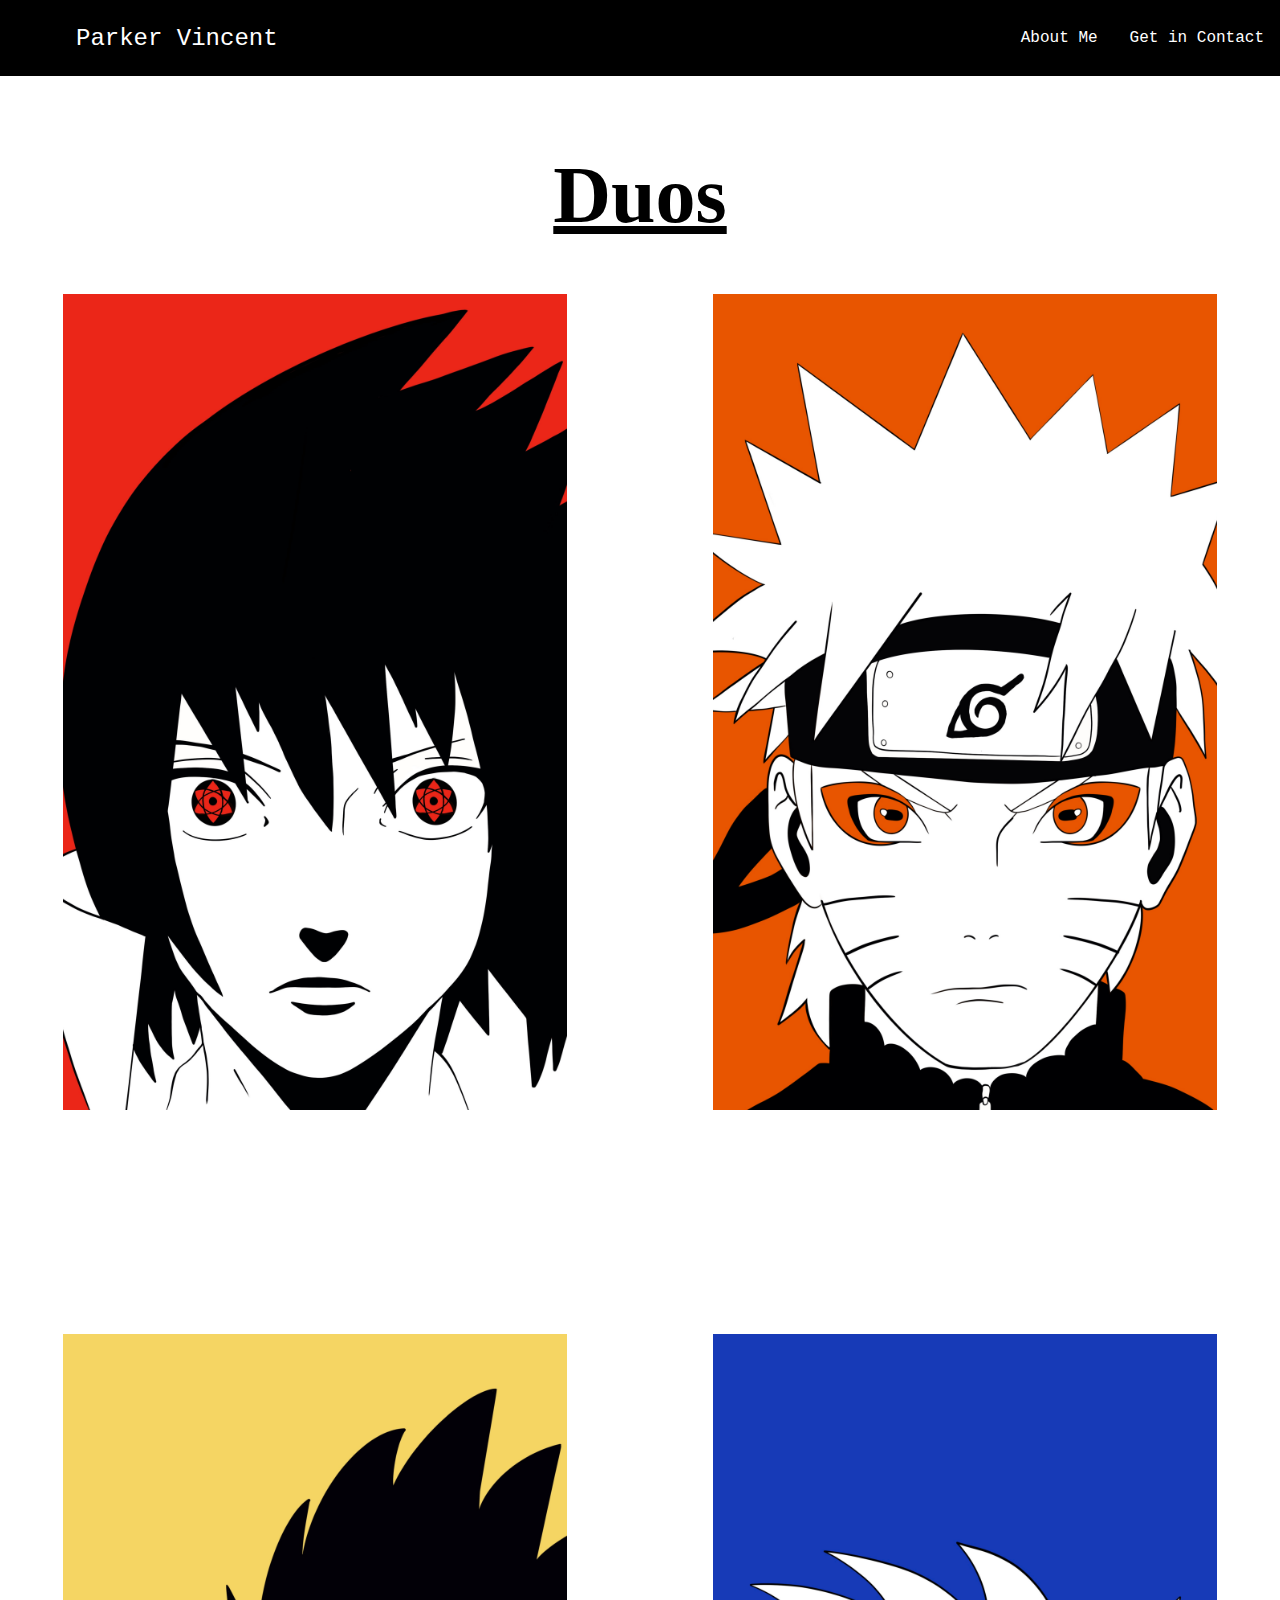
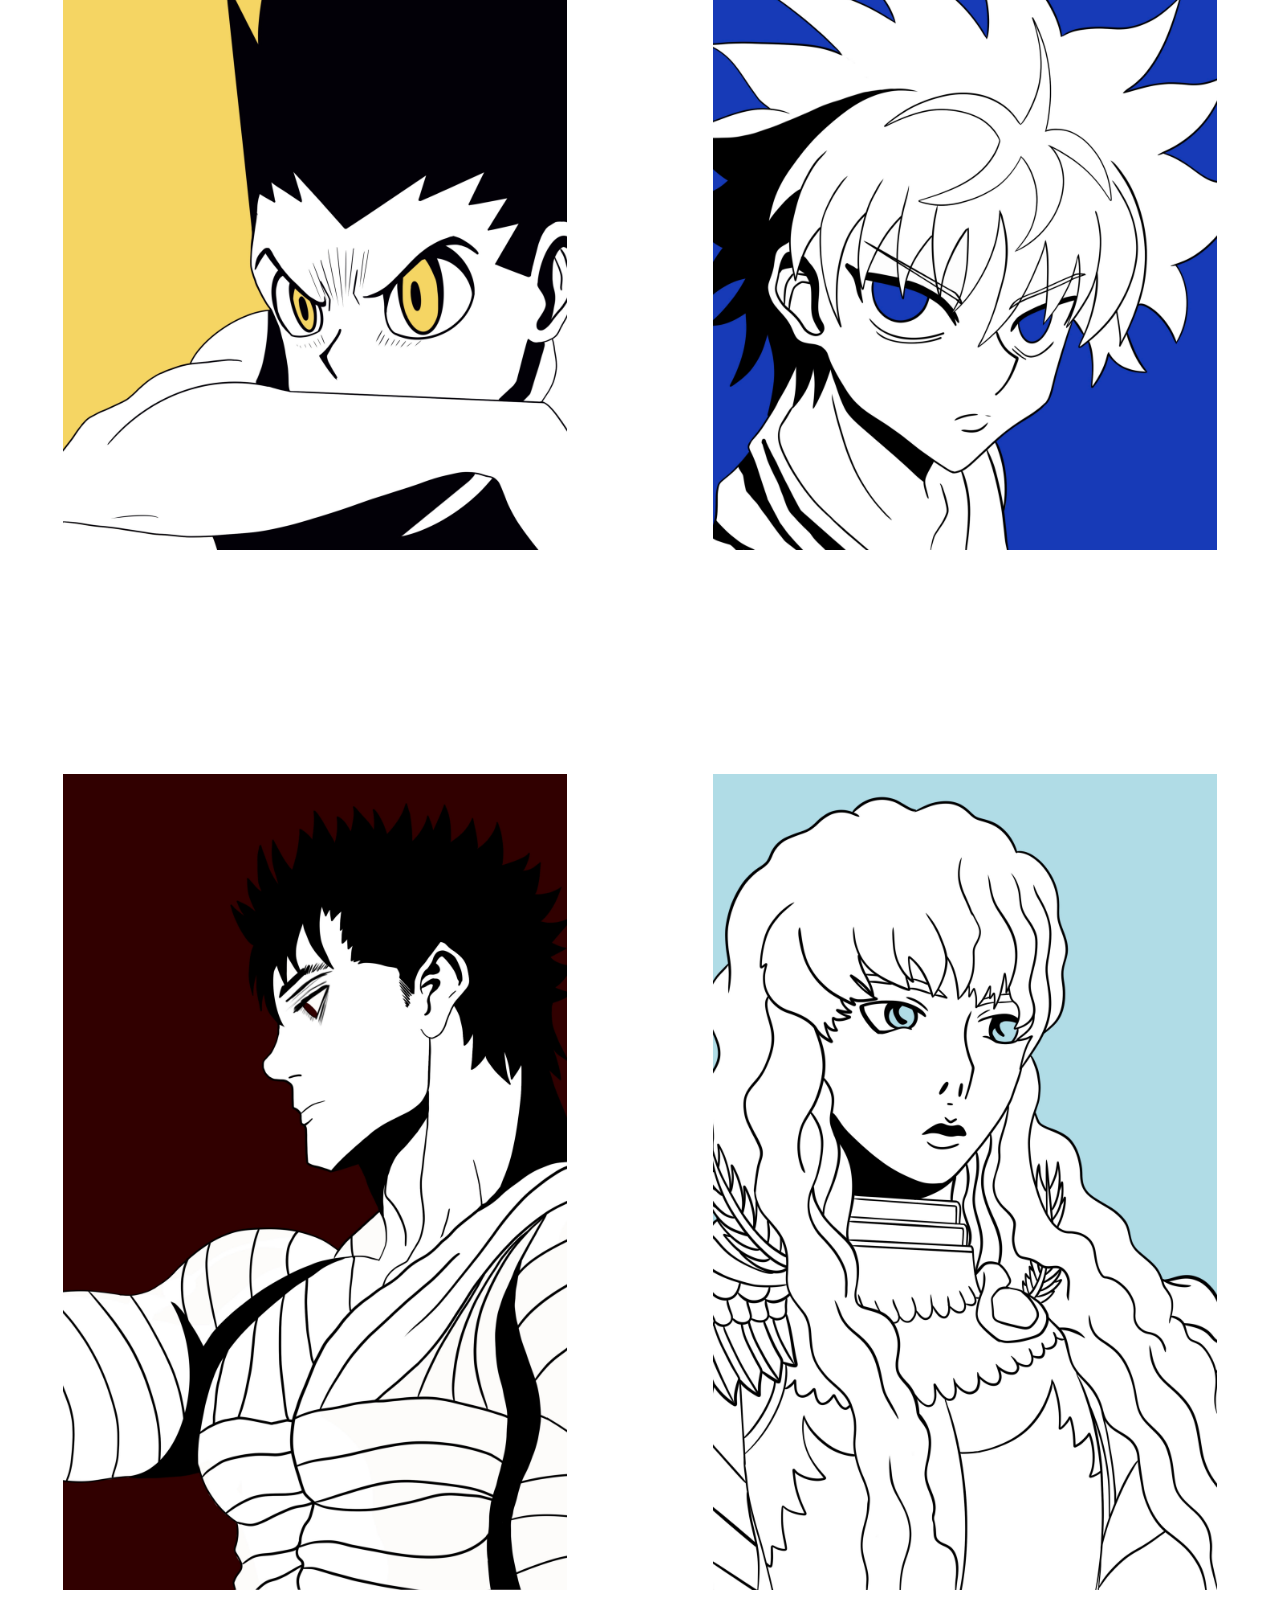
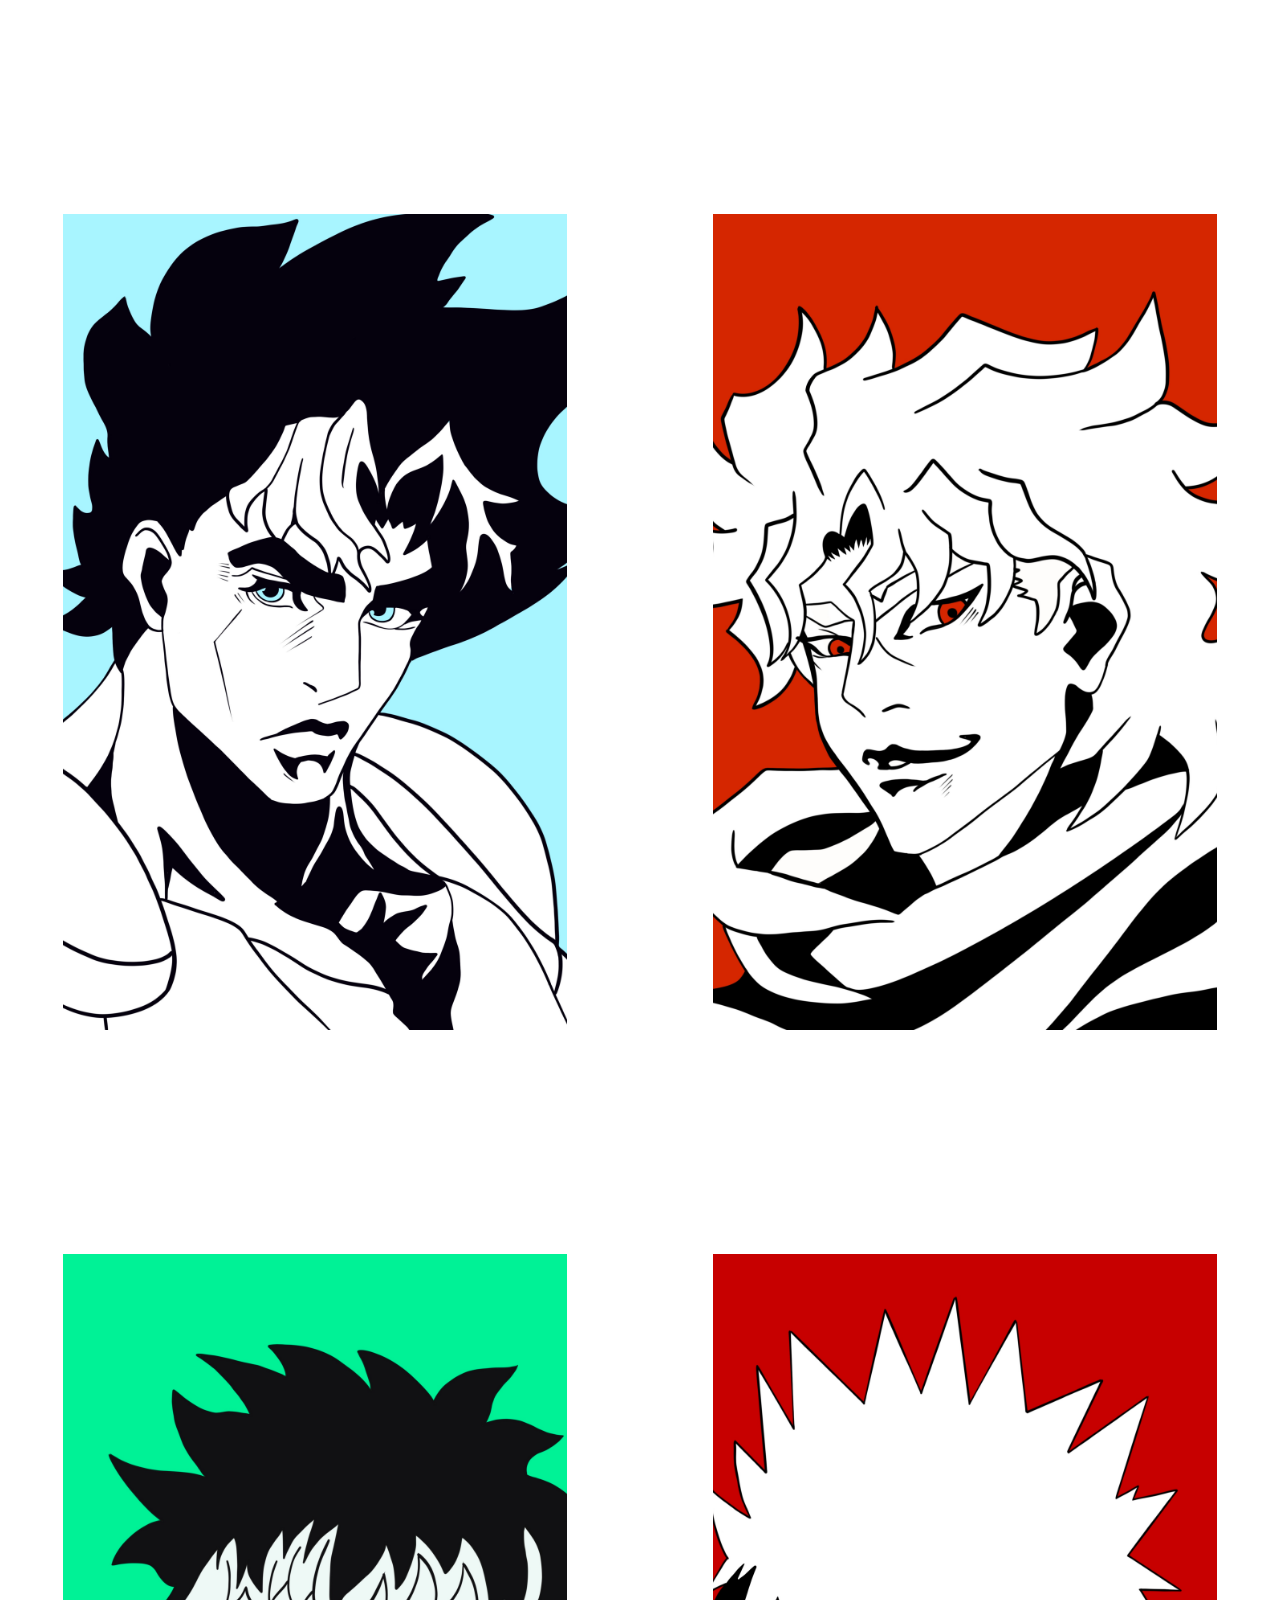
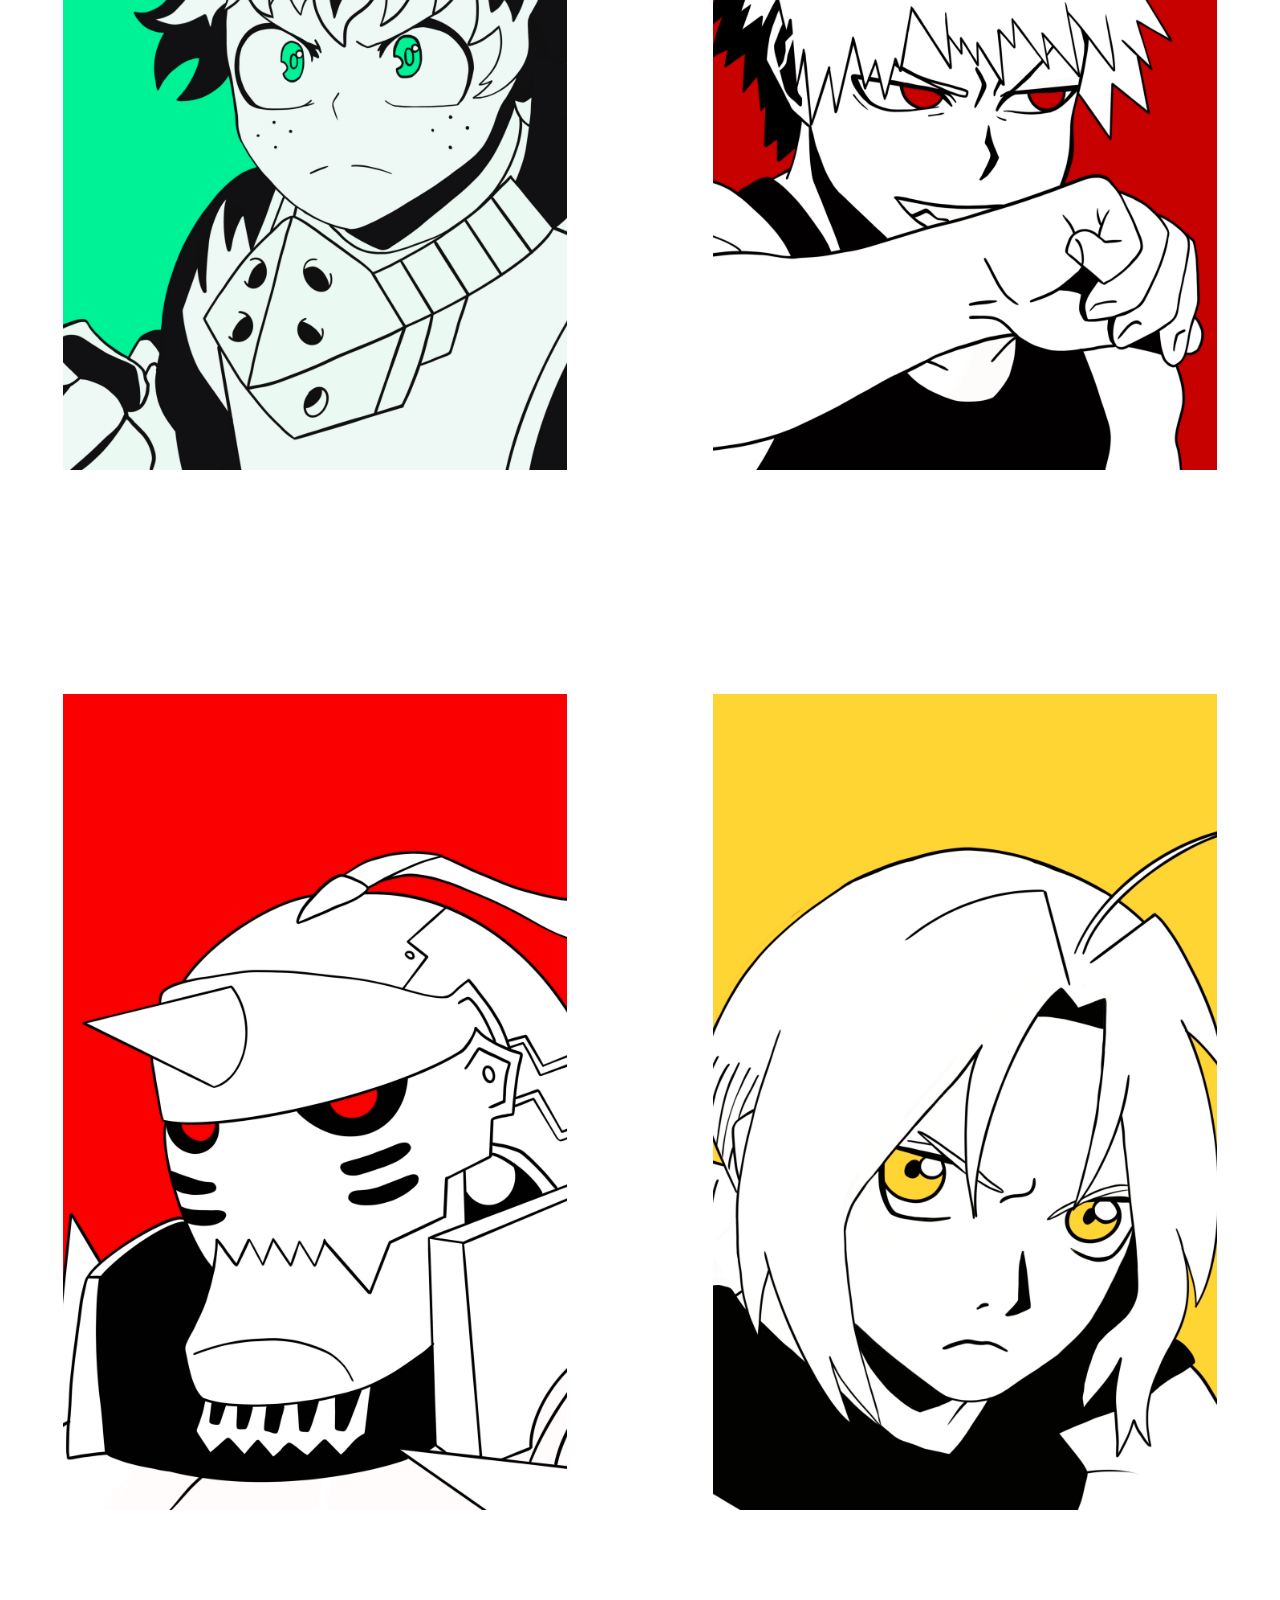
<file: index.html>
<!DOCTYPE html>
<html lang="en">
  <head>
    <script src="script.js" defer></script>
    <link rel="stylesheet" href="styles.css">

    <meta charset="UTF-8" />
    <meta http-equiv="X-UA-Compatible" content="IE=edge" />
    <meta name="viewport" content="width=device-width, initial-scale=1.0" />
    <title>Parker's Art Corner</title>
  </head>
  <body>
    <nav class="navbar">
      <div class="brand-title"></div>
      <a href="#" class="toggle-button">
        <span class="bar"></span>
        <span class="bar"></span>
        <span class="bar"></span>
      </a>
      <div class="navbar-logo">
        <p>Parker Vincent</p>
      </div>
      <div class="navbar-links">
        <ul>
          <li><a href="aboutme.html"> About Me</a></li>
          <li><a href="mailto:parkervincent900@gmail.com"> Get in Contact</a></li>
        </ul>
      </div>
    </nav>

    <h1 class="header">Duos</h1>

    <div class="container">

      <div class="gallery-container w-3 h-2">
        <div class="gallery-item">
          <div class="image"> 
            <img src="sasuke.jpg" alt="sasuke">
          </div>
        </div>
      </div>


        <div class="gallery-container w-3 h-2">
          <div class="gallery-item">
            <div class="image">
              <img src="naruto.jpg" alt="naruto">
            </div>
          </div>
        </div>
    
        <div class="gallery-container w-3 h-2">
          <div class="gallery-item">
            <div class="image">
              <img src="gon.jpg" alt="gon">
            </div>
          </div>
        </div>
    
        <div class="gallery-container w-3 h-2">
          <div class="gallery-item">
            <div class="image">
              <img src="killua.jpg" alt="killua">
            </div>
          </div>
        </div>

        <div class="gallery-container w-3 h-2">
          <div class="gallery-item">
            <div class="image">
              <img src="guts.jpg" alt="guts">
            </div>
          </div>
        </div>

        <div class="gallery-container w-3 h-2">
          <div class="gallery-item">
            <div class="image">
              <img src="griffith.jpg" alt="griffith">
            </div>
          </div>
        </div>

    
        <div class="gallery-container w-3 h-2">
          <div class="gallery-item">
            <div class="image">
              <img src="joseph.jpg" alt="joseph">
            </div>
          </div>
        </div>

        <div class="gallery-container w-3 h-2">
          <div class="gallery-item">
            <div class="image">
              <img src="dio.jpg" alt="dio">
            </div>
          </div>
        </div>

        <div class="gallery-container w-3 h-2">
          <div class="gallery-item">
            <div class="image">
              <img src="deku.JPG" alt="deku">
            </div>
          </div>
        </div>

        <div class="gallery-container w-3 h-2">
          <div class="gallery-item">
            <div class="image">
              <img src="bakugo.JPG" alt="bakugo">
            </div>
          </div>
        </div>

        <div class="gallery-container w-3 h-2">
          <div class="gallery-item">
            <div class="image">
              <img src="alphonse.jpg" alt="alphonse">
            </div>
          </div>
        </div>

        <div class="gallery-container w-3 h-2">
          <div class="gallery-item">
            <div class="image">
              <img src="Edward.jpg" alt="edward">
            </div>
          </div>
        </div>

        

        


  </body>
</html>
</file>
<file: styles.css>
@import url('https://fonts.googleapis.com/css2?family=Roboto:wght@300&display=swap');

*{
    box-sizing: border-box;
}

body{
    margin: 0;
    padding: 0;
    width: 100%;
    height: 100%;
}

.header{
    padding-top: 6rem;
    display: block;
    text-align: center;
    font-size: 5rem;
    text-decoration: underline;

}

.navbar{
    position: fixed; /* Set the navbar to fixed position */
    top: 0; /* Position the navbar at the top of the page */
    width: 100%; /* Full width */
    display: flex;
    justify-content: space-between;
    align-items: center;
    background-color: black;
    color: white;
    z-index: 1;
    font-family: 'Courier New', Courier, monospace;
    
}

.brand-title{
    font-size: 2rem;
    margin: .5rem;
    padding: 30px;
}

.navbar-links ul {
    margin: 0;
    padding: 0;
    display: flex;
}

.navbar-links li {
    list-style: none;
}

.navbar-links li a{
    text-decoration: none;
    color: white;
    padding: 1rem;
    display: block;
}

.navbar-links li:hover{
    background-color: rgb(68, 68, 68);
}

.navbar-logo{
    justify-content: left;
    flex: auto;
    font-size: 1.5rem;
    font-weight: 1rem;
}

.toggle-button{
    position: absolute;
    top: .75rem;
    right: 1rem;
    display: none;
    flex-direction: column;
    justify-content: space-between;
    width: 30px;
    height: 21px;
}

.toggle-button .bar{
    height: 3px;
    width: 100;
    background-color: white;
    border-radius: 10px;
}

@media (max-width:768px){
    .toggle-button{
        display: flex;
    }
    .navbar-links{
        display: none ;
        width: 100%;
    }

    .navbar{
        flex-direction: column;
        align-items: flex-start;
    }

    .navbar-links ul{
        width: 100%;
        flex-direction: column;
    }

    .navbar-links li {
        text-align: center;
    }

    .navbar-links li a {
        padding: .6rem 1rem;
    }

    .navbar-links.active{
        display: flex;
    }
}






    
    
.container{
    margin: auto;
    display:grid;
    justify-content: center;
    flex: auto;
    grid-template-columns: repeat(6,1fr);
    grid-auto-rows:800px 200px;
    grid-gap:20px;
    grid-auto-flow: dense;
    
}

.gallery-item{
    width:80%;
    height:80%;
    position:relative;
    justify-content: center;
    flex: auto;
    display: block;
    margin-left: auto;
    margin-right: auto;
}

.gallery-item .image{
    width:100%;
    height:100%;
    overflow:hidden;
}

.gallery-item .image img{
    width:100%;
    height:100%;
    object-fit: cover;
    object-position:50% 50%;
    cursor:pointer;
    transition:.5s ease-in-out;
}
.gallery-item:hover .image img{
    transform:scale(1.25);
}


.w-1{
    grid-column: span 1;
}
.w-2{
    grid-column: span 2;
}
.w-3{
    grid-column: span 3;
}
.w-4{
    grid-column: span 4;
}
.w-5{
    grid-column: span 5;
}
.w-6{
    grid-column: span 6;
}

.h-1{
    grid-row: span 1;
}
.h-2{
    grid-row: span 2;
}
.h-3{
    grid-row: span 3;
}
.h-4{
    grid-row: span 4;
}
.h-5{
    grid-row: span 5;
}
.h-6{
    grid-row: span 6;
}




@media screen and (max-width:768px){
    .container{
        grid-template-columns: repeat(1,1fr);
    }
    .w-1,.w-2,.w-3,.w-4,.w-5,.w-6{
        grid-column:span 1;
    }
    .gallery-item{
        height: 100%;
        width: 100%;
    }
}
</file>
